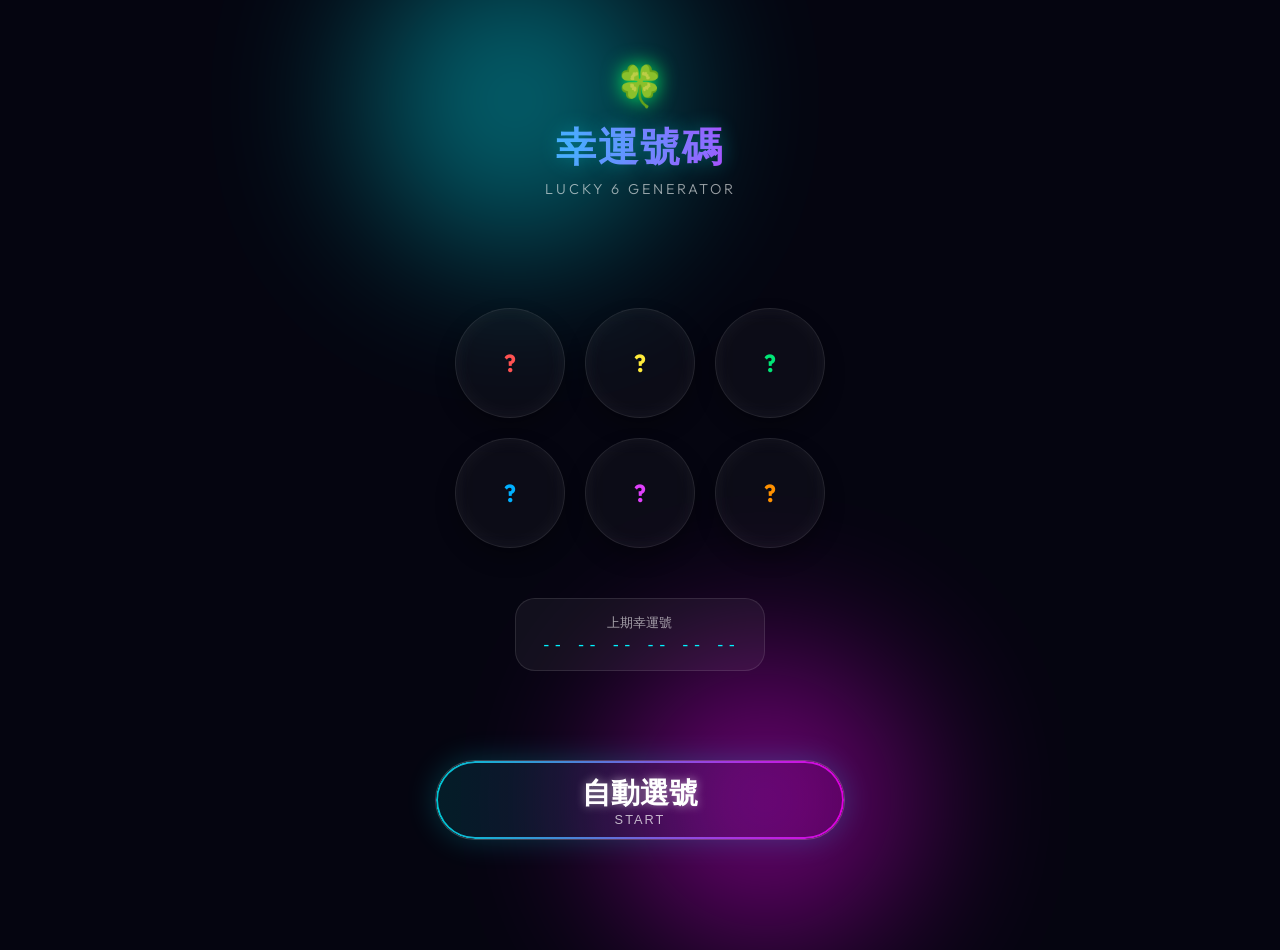
<file: index.html>
<!DOCTYPE html>
<html lang="zh-TW">
<head>
    <meta charset="UTF-8">
    <meta name="viewport" content="width=device-width, initial-scale=1.0, maximum-scale=1.0, user-scalable=no, viewport-fit=cover">
    <meta name="apple-mobile-web-app-capable" content="yes">
    <meta name="apple-mobile-web-app-status-bar-style" content="black-translucent">
    <title>幸運號碼</title>
    <link rel="stylesheet" href="style.css">
    <link rel="preconnect" href="https://fonts.googleapis.com">
    <link rel="preconnect" href="https://fonts.gstatic.com" crossorigin>
    <link href="https://fonts.googleapis.com/css2?family=Outfit:wght@300;500;700&display=swap" rel="stylesheet">
</head>
<body>
    <div class="app-container">
        <!-- 背景裝飾 -->
        <div class="bg-glow bg-glow-1"></div>
        <div class="bg-glow bg-glow-2"></div>

        <header>
            <div class="icon-clover">🍀</div>
            <h1>幸運號碼</h1>
            <p>LUCKY 6 GENERATOR</p>
        </header>

        <main>
            <div class="balls-container" id="ballsContainer">
                <!-- 號碼球會由 JS 動態生成 -->
                <div class="ball placeholder">?</div>
                <div class="ball placeholder">?</div>
                <div class="ball placeholder">?</div>
                <div class="ball placeholder">?</div>
                <div class="ball placeholder">?</div>
                <div class="ball placeholder">?</div>
            </div>
            
            <div class="history-panel">
                <span class="history-label">上期幸運號</span>
                <span class="history-numbers" id="historyNumbers">-- -- -- -- -- --</span>
            </div>
        </main>

        <footer>
            <button id="generateBtn" class="glow-button">
                <span class="btn-text">自動選號</span>
                <span class="btn-subtext">START</span>
            </button>
        </footer>
    </div>
    <script src="script.js"></script>
</body>
</html>
</file>
<file: style.css>
:root {
    --bg-color: #050510;
    --primary-color: #00f2ff; /* Cyan */
    --secondary-color: #ff00ff; /* Magenta */
    --accent-color: #00ff66; /* Lime */
    --glass-bg: rgba(255, 255, 255, 0.05);
    --glass-border: rgba(255, 255, 255, 0.1);
    --text-primary: #ffffff;
    --text-secondary: rgba(255, 255, 255, 0.6);
}

* {
    box-sizing: border-box;
    margin: 0;
    padding: 0;
    -webkit-tap-highlight-color: transparent;
    user-select: none;
}

body {
    font-family: 'Outfit', sans-serif;
    background-color: var(--bg-color);
    color: var(--text-primary);
    height: 100vh;
    overflow: hidden;
    display: flex;
    justify-content: center;
    align-items: center;
}

.app-container {
    width: 100%;
    max-width: 450px;
    height: 100%;
    position: relative;
    display: flex;
    flex-direction: column;
    justify-content: space-between;
    padding: 40px 20px;
    background: var(--bg-color);
    perspective: 1000px;
    z-index: 1;
}

/* Background Glow Effects */
.bg-glow {
    position: absolute;
    width: 300px;
    height: 300px;
    border-radius: 50%;
    filter: blur(80px);
    opacity: 0.4;
    z-index: -1;
    animation: drift 10s infinite alternate ease-in-out;
}

.bg-glow-1 {
    top: -50px;
    left: -50px;
    background: var(--primary-color);
}

.bg-glow-2 {
    bottom: -50px;
    right: -50px;
    background: var(--secondary-color);
    animation-delay: -5s;
}

@keyframes drift {
    0% { transform: translate(0, 0); }
    100% { transform: translate(30px, 30px); }
}

/* Header */
header {
    text-align: center;
    margin-top: 20px;
}

.icon-clover {
    font-size: 2.5rem;
    margin-bottom: 10px;
    filter: drop-shadow(0 0 10px var(--accent-color));
}

h1 {
    font-size: 2.5rem;
    font-weight: 700;
    background: linear-gradient(to right, var(--primary-color), var(--secondary-color));
    -webkit-background-clip: text;
    -webkit-text-fill-color: transparent;
    text-transform: uppercase;
    letter-spacing: 2px;
    margin-bottom: 5px;
    text-shadow: 0 0 20px rgba(0, 242, 255, 0.3);
}

header p {
    color: var(--text-secondary);
    font-size: 0.9rem;
    letter-spacing: 3px;
    font-weight: 300;
}

/* Main Content - Balls */
main {
    flex-grow: 1;
    display: flex;
    flex-direction: column;
    justify-content: center;
    align-items: center;
    padding: 20px 0;
}

.balls-container {
    display: grid;
    grid-template-columns: repeat(3, 1fr);
    gap: 20px;
    width: 100%;
    padding: 20px;
}

.ball {
    aspect-ratio: 1;
    border-radius: 50%;
    background: rgba(255, 255, 255, 0.03);
    border: 1px solid var(--glass-border);
    backdrop-filter: blur(10px);
    display: flex;
    justify-content: center;
    align-items: center;
    font-size: 2rem;
    font-weight: 700;
    color: var(--text-primary);
    box-shadow: 
        inset 0 0 20px rgba(255, 255, 255, 0.05),
        0 10px 20px rgba(0, 0, 0, 0.3);
    position: relative;
    transition: transform 0.3s cubic-bezier(0.34, 1.56, 0.64, 1);
}

.ball.placeholder {
    color: var(--text-secondary);
    font-size: 1.5rem;
}

/* Ball Colors */
.ball.active {
    border-color: rgba(255, 255, 255, 0.5);
    text-shadow: 0 0 10px currentColor;
    animation: popIn 0.5s cubic-bezier(0.175, 0.885, 0.32, 1.275) forwards;
}

.ball:nth-child(1) { color: #ff5252; --glow: #ff5252; }
.ball:nth-child(2) { color: #ffeb3b; --glow: #ffeb3b; }
.ball:nth-child(3) { color: #00e676; --glow: #00e676; }
.ball:nth-child(4) { color: #00b0ff; --glow: #00b0ff; }
.ball:nth-child(5) { color: #e040fb; --glow: #e040fb; }
.ball:nth-child(6) { color: #ff9100; --glow: #ff9100; }

.ball.active {
    box-shadow: 
        inset 0 0 20px rgba(255, 255, 255, 0.1),
        0 0 20px var(--glow),
        0 0 60px var(--glow);
    background: rgba(255, 255, 255, 0.05);
}

@keyframes popIn {
    0% { transform: scale(0.5); opacity: 0; }
    100% { transform: scale(1); opacity: 1; }
}

@keyframes roll {
    0% { transform: translateY(0); filter: blur(0); }
    50% { filter: blur(2px); }
    100% { transform: translateY(-100%); filter: blur(0); }
}

/* History Panel */
.history-panel {
    margin-top: 30px;
    padding: 15px 25px;
    background: var(--glass-bg);
    border: 1px solid var(--glass-border);
    border-radius: 20px;
    display: flex;
    flex-direction: column;
    align-items: center;
    gap: 5px;
}

.history-label {
    font-size: 0.8rem;
    color: var(--text-secondary);
    text-transform: uppercase;
}

.history-numbers {
    font-family: 'Courier New', monospace;
    letter-spacing: 2px;
    font-size: 1rem;
    color: var(--primary-color);
}

/* Footer Button */
footer {
    padding-bottom: 20px;
    display: flex;
    justify-content: center;
}

.glow-button {
    background: transparent;
    border: none;
    width: 100%;
    height: 80px;
    border-radius: 40px;
    position: relative;
    cursor: pointer;
    overflow: hidden;
    transition: transform 0.1s;
    background: linear-gradient(90deg, 
        rgba(0, 242, 255, 0.1), 
        rgba(255, 0, 255, 0.1));
    border: 1px solid rgba(255, 255, 255, 0.2);
    box-shadow: 0 0 30px rgba(0, 242, 255, 0.2);
}

.glow-button::before {
    content: '';
    position: absolute;
    top: 0; left: 0; right: 0; bottom: 0;
    border-radius: 40px;
    padding: 2px;
    background: linear-gradient(90deg, var(--primary-color), var(--secondary-color));
    -webkit-mask: 
       linear-gradient(#fff 0 0) content-box, 
       linear-gradient(#fff 0 0);
    -webkit-mask-composite: xor;
    mask-composite: exclude;
    opacity: 0.8;
}

.glow-button:active {
    transform: scale(0.98);
}

.btn-text {
    display: block;
    font-size: 1.8rem;
    font-weight: 700;
    color: #fff;
    text-shadow: 0 0 10px rgba(255, 255, 255, 0.5);
}

.btn-subtext {
    display: block;
    font-size: 0.8rem;
    font-weight: 500;
    letter-spacing: 2px;
    color: rgba(255, 255, 255, 0.7);
    margin-top: -2px;
}

/* Animations for button */
.glow-button:active {
    box-shadow: 
        0 0 50px var(--primary-color),
        0 0 30px var(--secondary-color);
}
</file>
